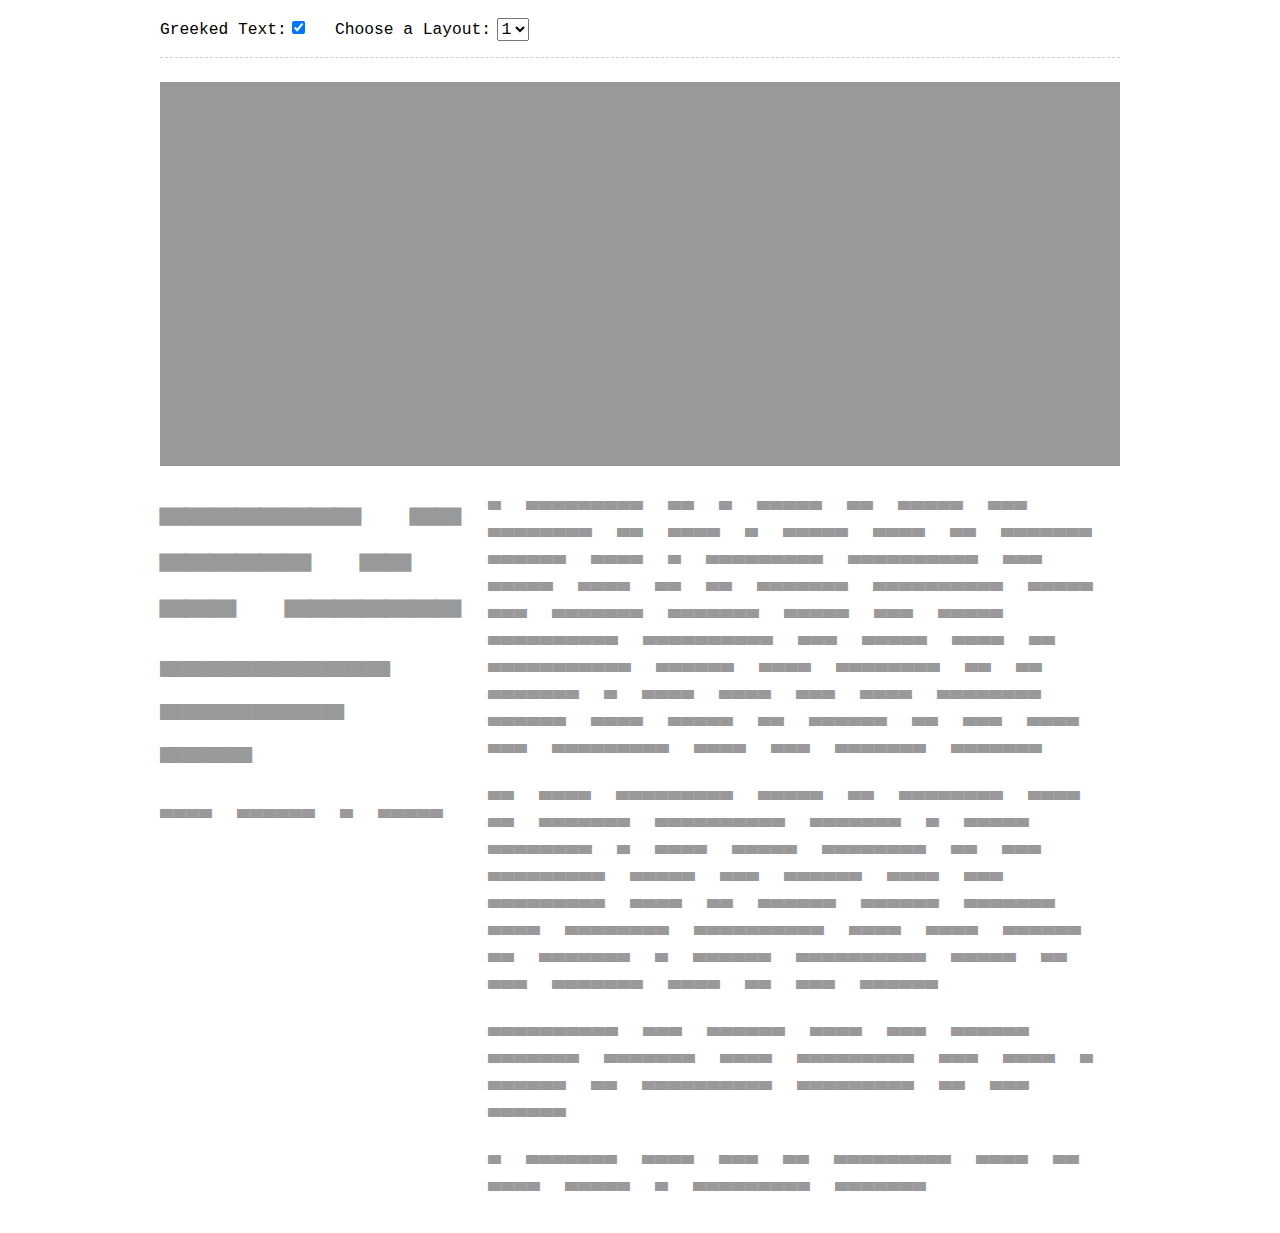
<file: demos/01-wireframe-prototype-css-grid-layout/index.html>
<!doctype html>
<html lang="en-US">
<head>
  <meta charset="utf-8">
  <meta name="viewport" content="width=device-width, initial-scale=1">
  <link rel="stylesheet" href="css/main.css">
  <title>Demo: Wireframing & Prototyping with CSS Grid Layout</title>
  <meta name="description" content="Deciding to design in the browser.">
  <meta name="author" content="Justin Gagne, https://justingagne.design">
  <!--
  - HEAD - A free guide to HTML5 head elements: https://htmlhead.dev
  -->
  <script async src="js/main.js"></script>
  <!--
  No JavaScript; hide layout switcher
  -->
  <noscript>
    <style>
      .select-layout {
        display: none;
      }
    </style>
  </noscript>
</head>
<body>

<!--
Checkbox toggle for greeked text
- Greeking: https://en.wikipedia.org/wiki/Greeking
-->

<label for="toggle-greeking" class="toggle-label">Greeked Text:</label>
<input type="checkbox" value="selected" class="toggle-input" id="toggle-greeking" checked>

<!--
Layout switcher
See: js/main.js
-->

<div class="select-layout">
  <label for="select-layout" class="select-label">Choose a Layout:</label>
  <select name="layouts" id="select-layout">
    <option value="layout-v1" selected>1</option>
    <option value="layout-v2">2</option>
    <option value="layout-v3">3</option>
    <option value="layout-v4">4</option>
    <option value="layout-v5">5</option>
  </select>
</div>

<main>

<div class="grid-3-col layout-v1" id="layout">

<!--
- Placeholder 1px × 1px PNG: http://png-pixel.com
-->

<img id="image-1" class="fpo" alt="For placement only." src="[data-uri]" width="320" height="160">

<!--
- If you’ve ever had doubts about how to mark up subheadings:
https://medium.com/@barvysta/if-youve-ever-had-doubts-about-how-to-mark-up-subheadings-220cbe97c361
-->

<header id="header-1">
  <h1>Deciding to Design in the Browser</h1>
  <p class="subhead">Prototype, Process, Play</p>
  <p class="byline">With Markup & Style</p>
</header>

<!--
- Placeholder text: https://simple.wikipedia.org/wiki/Paragraph
- A delightful reference for HTML Symbols, Entities and ASCII Character Codes: https://htmlarrows.com
-->

<div id="text-1">
  <p>
  A paragraph is a group of words put together to form a group that is usually longer than a sentence. Paragraphs are often made up of several sentences. There are usually between three and eight sentences. Paragraphs can begin with an indentation (about five spaces), or by missing a line out, and then starting again. This makes it easier to see when one paragraph ends and another begins.
  </p>
  <p>
  In most organized forms of writing, such as essays, paragraphs contain a topic sentence . This topic sentence of the paragraph tells the reader what the paragraph will be about. Essays usually have multiple paragraphs that make claims to support a thesis statement, which is the central idea of the essay.
  </p>
  <p>
  Paragraphs may signal when the writer changes topics. Each paragraph may have a number of sentences, depending on the topic.
  </p>
  <p>
  A pilcrow mark (¶) is sometimes used to show where a paragraph begins.
  </p>
</div>

</div>

</main>

</body>
</html>
</file>
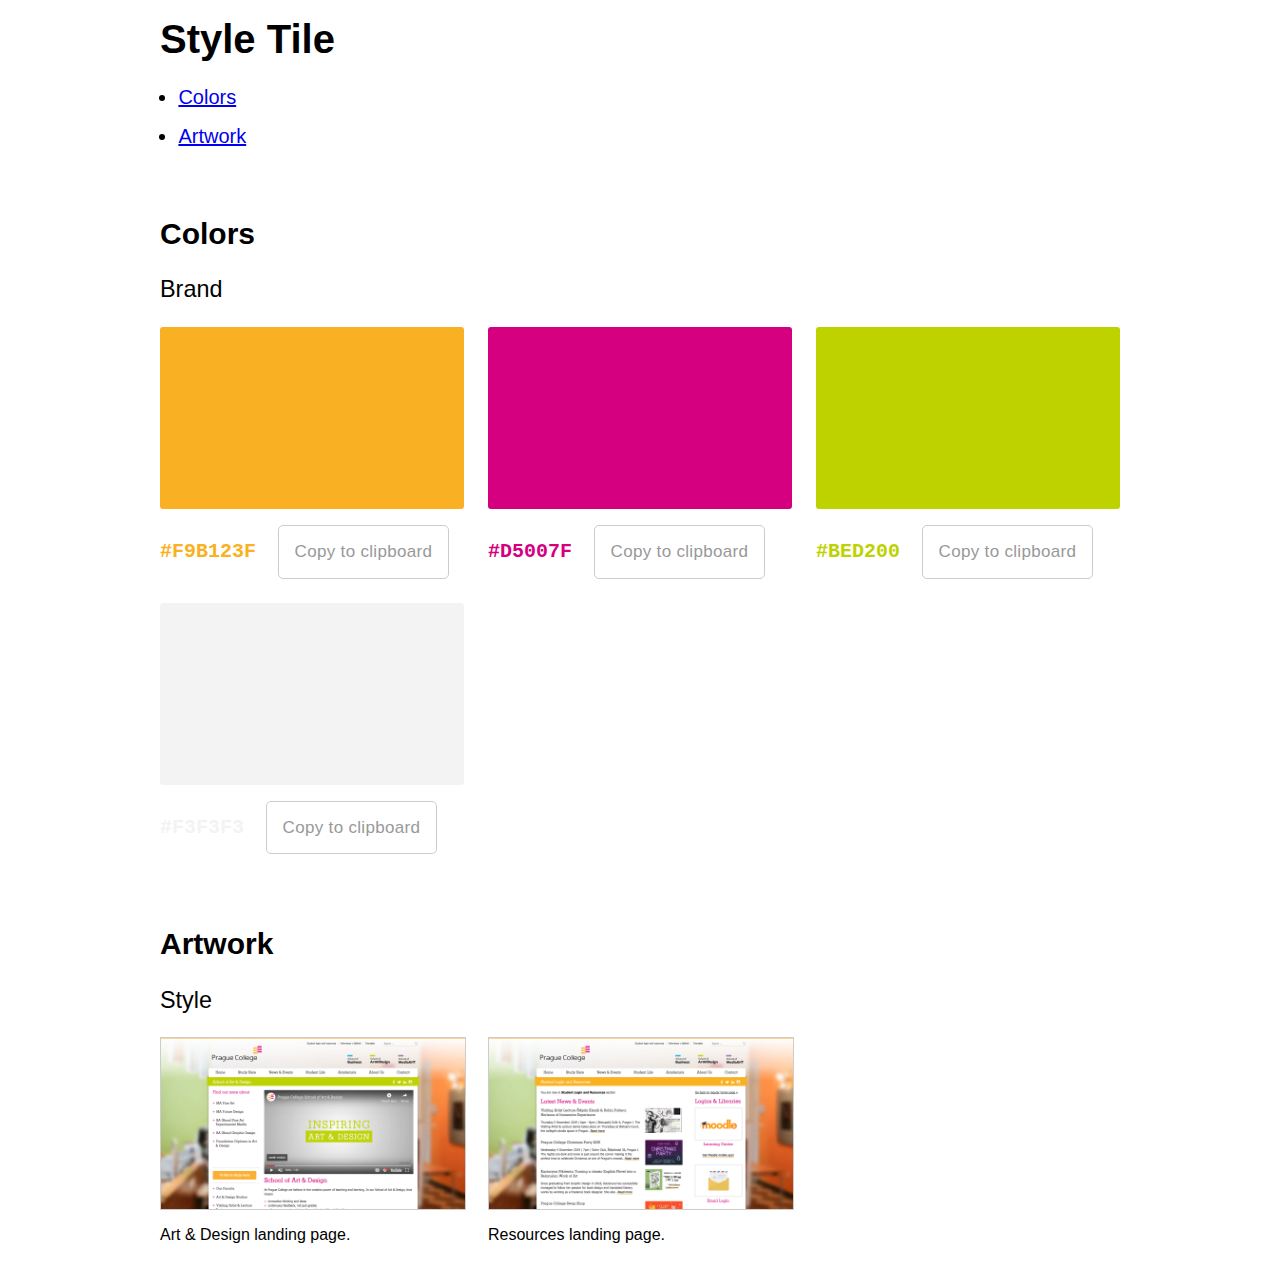
<file: demos/02-style-tile-css-grid-layout/index.html>
<!doctype html>
<html lang="en-US">
<head>
  <meta charset="utf-8">
  <meta name="viewport" content="width=device-width, initial-scale=1">
  <link rel="stylesheet" href="css/main.css">
  <title>Demo: Style Tile with CSS Grid Layout</title>
  <meta name="description" content="Deciding to design in the browser.">
  <meta name="author" content="Justin Gagne, https://justingagne.design">
  <script async src="js/clipboard.min.js"></script>
</head>
<body>

<h1>Style Tile</h1>

<nav>
  <ul>
    <li><a href="#colors">Colors</a></li>
    <li><a href="#artwork">Artwork</a></li>
  </ul>
</nav>

<article id="colors">
  <h2>Colors</h2>
  <section>
    <h3>Brand</h3>
    <ul class="unlist swatch-palette grid-3-col">
      <li>
        <figure class="swatch">
          <div class="swatch-color brand-gold-fill"></div>
          <figcaption>
            <code class="brand-gold-text">#F9B123F</code>
            <button class="copy" data-clipboard-text="#F9B123F">
            Copy to clipboard
            </button>
          </figcaption>
        </figure>
      </li>
      <li>
        <figure class="swatch">
          <div class="swatch-color brand-magenta-fill"></div>
          <figcaption>
            <code class="brand-magenta-text">#D5007F</code>
            <button class="copy" data-clipboard-text="#D5007F">
            Copy to clipboard
            </button>
          </figcaption>
        </figure>
      </li>
      <li>
        <figure class="swatch">
          <div class="swatch-color brand-green-fill"></div>
          <figcaption>
            <code class="brand-green-text">#BED200</code>
            <button class="copy" data-clipboard-text="#BED200">
            Copy to clipboard
            </button>
          </figcaption>
        </figure>
      </li>
      <li>
        <figure class="swatch">
          <div class="swatch-color brand-light-gray-fill"></div>
          <figcaption>
            <code class="brand-light-gray-text">#F3F3F3</code>
            <button class="copy" data-clipboard-text="#F3F3F3">
            Copy to clipboard
            </button>
          </figcaption>
        </figure>
      </li>
    </ul>
  </section>
</article>

<article id="artwork">
  <h2>Artwork</h2>
  <section>
    <h3>Style</h3>
    <ul class="unlist swatch-palette grid-3-col">
      <li>
        <figure class="artwork">
          <img alt="" src="img/artwork/style/prague-college-art-design-w1280.jpg">
          <figcaption>
            Art & Design landing page.
          </figcaption>
        </figure>
      </li>
      <li>
        <figure class="artwork">
          <img alt="" src="img/artwork/style/prague-college-resources-w1280.jpg">
          <figcaption>
            Resources landing page.
          </figcaption>
        </figure>
      </li>
    </ul>
  </section>
</article>

</body>
</html>
</file>
<file: demos/01-wireframe-prototype-css-grid-layout/css/main.css>
/*
Learn HTML & CSS:
- HTML Reference - A free visual guide to HTML: https://htmlreference.io
- CSS Reference - A free visual guide to CSS: https://cssreference.io
- HTML5 Element Index: http://html5doctor.com/#glossary
- Marksheet: A free HTML & CSS tutorial: https://marksheet.io
- Learn to Code HTML & CSS https://learn.shayhowe.com/html-css/
*/

/* --- webfonts --- */

/*
- Free Webfonts: https://fonts.google.com
- Webfont Generator: https://www.creativefabrica.com/webfont-generator/
- Webfont Test: http://webfont-test.com
*/

/*
- Blokk Font: http://www.blokkfont.com
- Flow: https://danross.co/flow/
*/

@font-face {
  font-family: Blokk;
  src: url("../fonts/blokk/BLOKKNeue-Regular.woff2") format("woff2"),
       url("../fonts/blokk/BLOKKNeue-Regular.woff") format("woff");
  font-style: normal;
  font-weight: normal;
}

/* --- resets --- */

/*
1. Correct the line height in all browsers.
https://github.com/necolas/normalize.css/blob/fc091cce1534909334c1911709a39c22d406977b/normalize.css#L12
2. Set font-family to sans-serif instead of serif.
*/

html {
  font: 100%/1.15 sans-serif; /* 1 / 2 */
}

body {
  max-width: 60rem;
  padding: 1rem;
  margin: 0 auto;
}

/*
Form element resets courtesy of:
- https://github.com/necolas/normalize.css/blob/master/normalize.css
*/

/*
1. Change the font styles in all browsers.
2. Remove the margin in Firefox and Safari.
*/

input,
select {
  font-family: inherit; /* 1 */
  font-size: 100%; /* 1 */
  line-height: 1.15; /* 1 */
  margin: 0; /* 2 */
}

/*
Show the overflow in IE.
1. Show the overflow in Edge.
*/

input { /* 1 */
  overflow: visible;
}

/*
Remove the inheritance of text transform in Edge, Firefox, and IE.
1. Remove the inheritance of text transform in Firefox.
*/

select { /* 1 */
  text-transform: none;
}

/* --- flexible/fluid images --- */

/*
1. https://alistapart.com/article/fluid-images/
2. Override width and height values on HTML img tag (if present)
3. Remove the gap between audio, canvas, iframes, images, videos and the bottom of their containers:
https://github.com/h5bp/html5-boilerplate/issues/440
4. Remove the border on images inside links in IE 10.
*/

img {
  width: auto; /* 2 */
  max-width: 100%; /* 1 */
  height: auto; /* 2 */
  vertical-align: middle; /* 3 */
  border-style: none; /* 4 */
}

/* --- FPO images --- */

img.fpo {
  display: block;
  width: 100%;
  height: 100%;
  min-height: 100%;
  background: #999;
}

/* --- toggle greeked text --- */

/*
1. CSS Font Stacks: https://www.cssfontstack.com
*/

#toggle-greeking:checked ~ main * {
  font-family: Blokk, "Courier New", monospace; /* 1 */
  color: #999;
}

.select-label,
.toggle-label {
  display: inline-block;
  font-family: monospace;
  cursor: pointer;
}

/* --- select layout --- */

/* hide in single-column layout breakpoint */

.select-layout {
  display: none;
  margin-left: 1.5rem;
}

.select-layout select {
  font-family: monospace;
}

/* show in multi-column layout breakpoint */

/* ↓ start media query */

@media (min-width: 44em) {

.select-layout {
  display: inline;
}

}

/* ↑ end media query */

main {
  padding-top: 1.5rem;
  border-top: 1px dashed #ccc;
  margin-top: 1rem;
}

/* --- general typography --- */

header {
  margin-bottom: 1.5rem;
}

h1 {
  margin-top: 0;
  margin-bottom: 0;
}

p {
  line-height: 1.35;
  margin-top: 0;
}

p.subhead {
  font-size: 1.8em;
  line-height: 1.2;
  margin-top: 1rem;
  margin-bottom: 0;
}

p.byline {
  margin-top: 1.5rem;
  margin-bottom: 2rem;
}

img.fpo {
  margin-bottom: 1rem;
}

/* --- named grid areas --- */

/*
- Learn CSS Grid: https://learncssgrid.com
- CSS Grid Layout Terminology, Explained: https://bitsofco.de/css-grid-terminology/
- Grid by Example: https://gridbyexample.com
*/

#image-1 {
  grid-area: image-1;
}

#header-1 {
  grid-area: header-1;
}

#text-1 {
  grid-area: text-1;
}

/* ↓ start media query */

@media (min-width: 44em) {

/*
1. Resize typography for multi-column layout
*/

body {
  font-size: 125%; /* 1 */
}

/* --- grid layout / 3 col --- */

/*
1. The fr unit
https://mozilladevelopers.github.io/playground/css-grid/04-fr-unit/
*/

.grid-3-col {
  display: grid;
  max-width: 60rem;
  grid-template-rows: auto; /* height of rows */
  grid-template-columns: repeat(3, 1fr); /* the same as: 1fr 1fr 1fr / 1 */
  grid-gap: 0 1.5rem;
  margin: 0 auto;
}

/* --- layouts --- */

/* layout 1 */

.layout-v1 {
  grid-template-rows: 24rem auto;
  grid-gap: 1.5rem;
  grid-template-areas:
    "image-1    image-1   image-1" /* 24rem height */
    "header-1   text-1    text-1"; /* auto height */
}

/* layout 2 */

.layout-v2 {
  grid-template-areas:
    "image-1    image-1   header-1" /* auto height */
    "image-1    image-1   text-1"; /* auto height */
}

/* layout 3 */

.layout-v3 {
  grid-template-rows: 24rem auto;
  grid-gap: 1.5rem;
  grid-template-areas:
    "header-1   image-1   image-1" /* 24rem height */
    "text-1     text-1    text-1"; /* auto height */
}

/*
1. Flow text into 3 columns with CSS Multi-column Layout.
https://www.smashingmagazine.com/2019/01/css-multiple-column-layout-multicol/
*/

.layout-v3 #text-1 {
  columns: 3; /* 1 */
}

/* layout 4 */

.layout-v4 {
  grid-template-rows: 24rem auto;
  grid-gap: 1.5rem;
  grid-template-areas:
    ".            image-1   image-1" /* 24rem height */
    "header-1     text-1    text-1"; /* auto height */
}

/*
1. Vertically offset grid-area.
Understanding and Using CSS Positions:
https://zellwk.com/blog/css-positions/
*/

.layout-v4 #header-1 {
  position: relative; /* 1 */
  top: -32%; /* 1 */
}

/* layout 5 */

.layout-v5 {
  grid-template-rows: 18rem auto;
  grid-gap: 1.5rem;
  grid-template-areas:
    "header-1   text-1    image-1" /* 24rem height */
    ".          text-1    ."; /* auto height */
}

}

/* ↑ end media query */
</file>
<file: demos/02-style-tile-css-grid-layout/css/main.css>
/* --- resets --- */

/*
1. Correct the line height in all browsers.
https://github.com/necolas/normalize.css/blob/fc091cce1534909334c1911709a39c22d406977b/normalize.css#L12
2. Set font-family to sans-serif instead of serif.
*/

html {
  font: 100%/1.15 sans-serif; /* 1 / 2 */
}

body {
  max-width: 60rem;
  padding: 1rem;
  margin: 0 auto;
}

figure {
  margin: 0;
}

/*
1. Correct the inheritance and scaling of font size in all browsers.
2. Correct the odd `em` font sizing in all browsers.
*/

code {
  font-family: monospace, monospace; /* 1 */
  font-size: 1em; /* 2 */
}

/* --- flexible/fluid images --- */

/*
1. https://alistapart.com/article/fluid-images/
2. Override width and height values on HTML img tag (if present)
3. Remove the gap between audio, canvas, iframes, images, videos and the bottom of their containers:
https://github.com/h5bp/html5-boilerplate/issues/440
4. Remove the border on images inside links in IE 10.
*/

img {
  width: auto; /* 2 */
  max-width: 100%; /* 1 */
  height: auto; /* 2 */
  vertical-align: middle; /* 3 */
  border-style: none; /* 4 */
}

/* --- color palette / CSS variables --- */

:root {

  /* brand colors / Prague College */

  --brand-color-gold: #F9B123;
  --brand-color-magenta: #D5007F;
  --brand-color-green: #BED200;
  --brand-color-light-gray: #F3F3F3;

}

/* --- lists --- */

/* remove visual decoration and spacing */

.unlist {
  list-style: none url("");
  padding-left: 0;
  margin: 0;
}

/* --- general typography --- */

header {
  margin-bottom: 1.5rem;
}

h1 {
  margin-top: 0;
  margin-bottom: 0;
}

h3 {
  font-weight: normal;
}

p {
  line-height: 1.35;
  margin-top: 0;
}

/* --- sections --- */

nav {
  margin-top: 1.5rem;
}

nav ul {
  padding-left: 1.15rem;
}

nav li {
  margin-top: 1rem;
}

article {
  padding: 1.5rem 0;
}

/* --- swatch palette / colors --- */

.swatch-color {
  padding-bottom: 20%;
  border-radius: .1875rem;
}

.swatch code {
  font-weight: bold;
  margin-right: 1rem;
}

.swatch figcaption {
  margin-top: 1rem;
}

/* fill colors */

.brand-gold-fill {
  background-color: var(--brand-color-gold);
}

.brand-magenta-fill {
  background-color: var(--brand-color-magenta);
}

.brand-green-fill {
  background-color: var(--brand-color-green);
}

.brand-light-gray-fill {
  background-color: var(--brand-color-light-gray);
}

/* text colors */

.brand-gold-text {
  color: var(--brand-color-gold);
}

.brand-magenta-text {
  color: var(--brand-color-magenta);
}

.brand-green-text {
  color: var(--brand-color-green);
}

.brand-light-gray-text {
  color: var(--brand-color-light-gray);
}

/* copy to clipboard button */

.copy {
  display: inline-block;
  font: inherit;
  font-size: .85em;
  font-family: "Trebuchet MS", sans-serif;
  color: #999;
  line-height: 1.15;
  letter-spacing: .02rem;
  text-transform: none;
  text-align: center;
  vertical-align: middle;
  background-color: transparent;
  padding: 1rem;
  border: .1rem solid #ccc;
  border-radius: .3125rem;
  overflow: visible;
  cursor: pointer;
}

.copy:hover,
.copy:focus {
  color: #000;
}

.copy:focus,
.copy:active {
  border-color: #666;
  cursor: copy;
}

/* artwork */

.artwork img {
  border: 1px solid #ccc;
}

.artwork figcaption {
  font-size: 80%;
  margin-top: 1rem;
}

.grid-3-col {
  display: grid;
  grid-gap: 1.5rem;
}

/* ↓ start media query */

@media (min-width: 44em) {

/*
1. Resize typography for multi-column layout
*/

body {
  font-size: 125%; /* 1 */
}

/* --- grid layout / 3 col --- */

/*
1. The fr unit
https://mozilladevelopers.github.io/playground/css-grid/04-fr-unit/
*/

.grid-3-col {
  display: grid;
  max-width: 60rem;
  grid-template-rows: auto; /* height of rows */
  grid-template-columns: repeat(3, 1fr); /* the same as: 1fr 1fr 1fr / 1 */
  grid-gap: 1.5rem;
  margin: 0 auto;
}

/* increase (contentless) faux height of swatches */

.grid-3-col .swatch-color {
  padding-bottom: 60%;
}

/* ↑ end media query */
</file>
